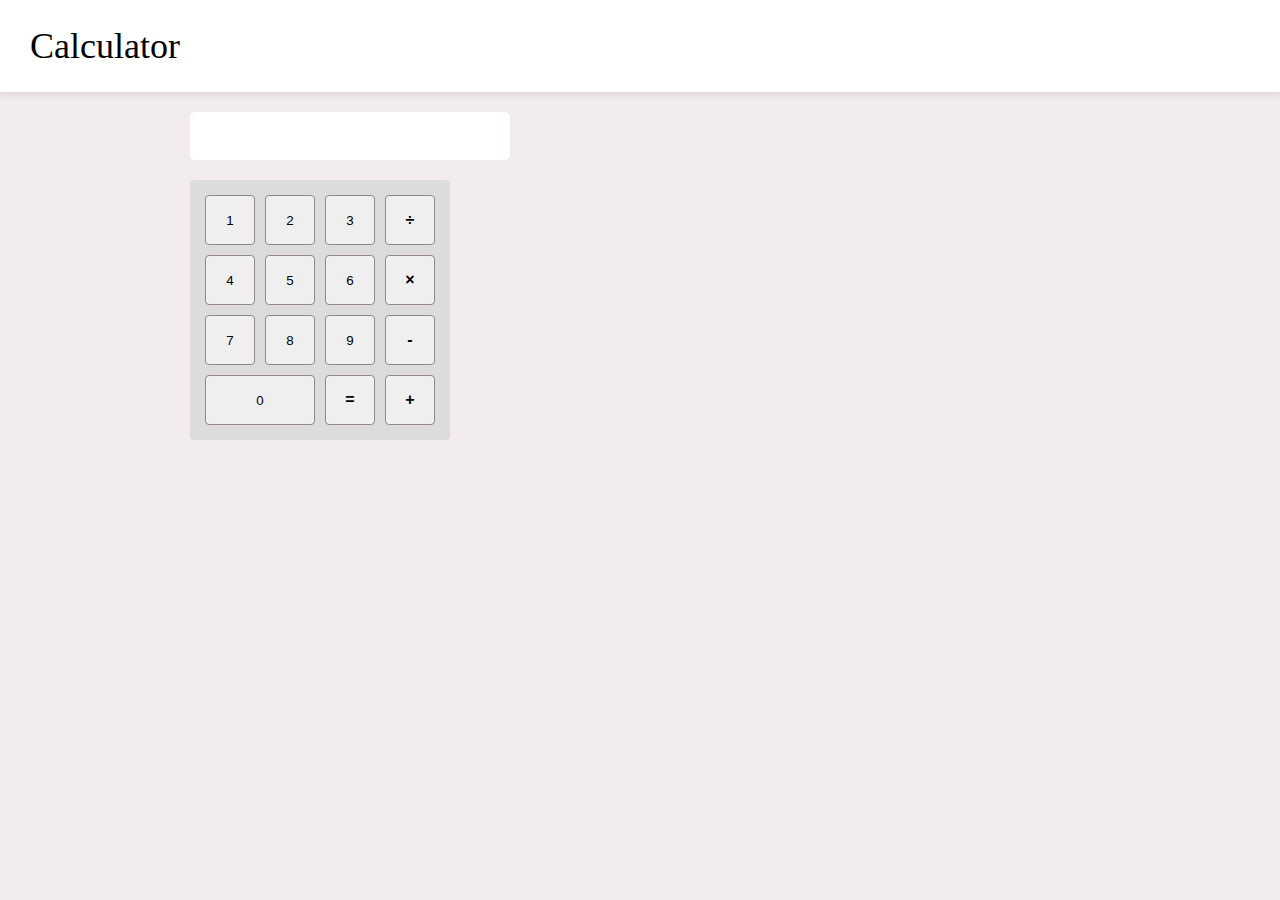
<file: supermini_project01/index.html>
<!DOCTYPE html>
<html lang="en">
  <head>
    <meta charset="UTF-8" />
    <meta name="viewport" content="width=device-width, initial-scale=1.0" />
    <title>Document</title>
    <link rel="stylesheet" href="style.css" />
  </head>
  <body>
    <nav class="navbar">
      <h1 class="nav-brand">Calculator</h1>
    </nav>

    <main class="container">
      <input type="text" id="output" readonly />
      <div id="calculator">
        <button class="number">1</button>
        <button class="number">2</button>
        <button class="number">3</button>
        <button class="operation" data-action="divide">÷</button>
        <button class="number">4</button>
        <button class="number">5</button>
        <button class="number">6</button>
        <button class="operation" data-action="multiply">×</button>
        <button class="number">7</button>
        <button class="number">8</button>
        <button class="number">9</button>
        <button class="operation" data-action="subtract">-</button>
        <button class="number zero">0</button>
        <button class="equal">=</button>
        <button class="operation" data-action="sum">+</button>
      </div>
    </main>
    <script src="index.js"></script>
  </body>
</html>
</file>
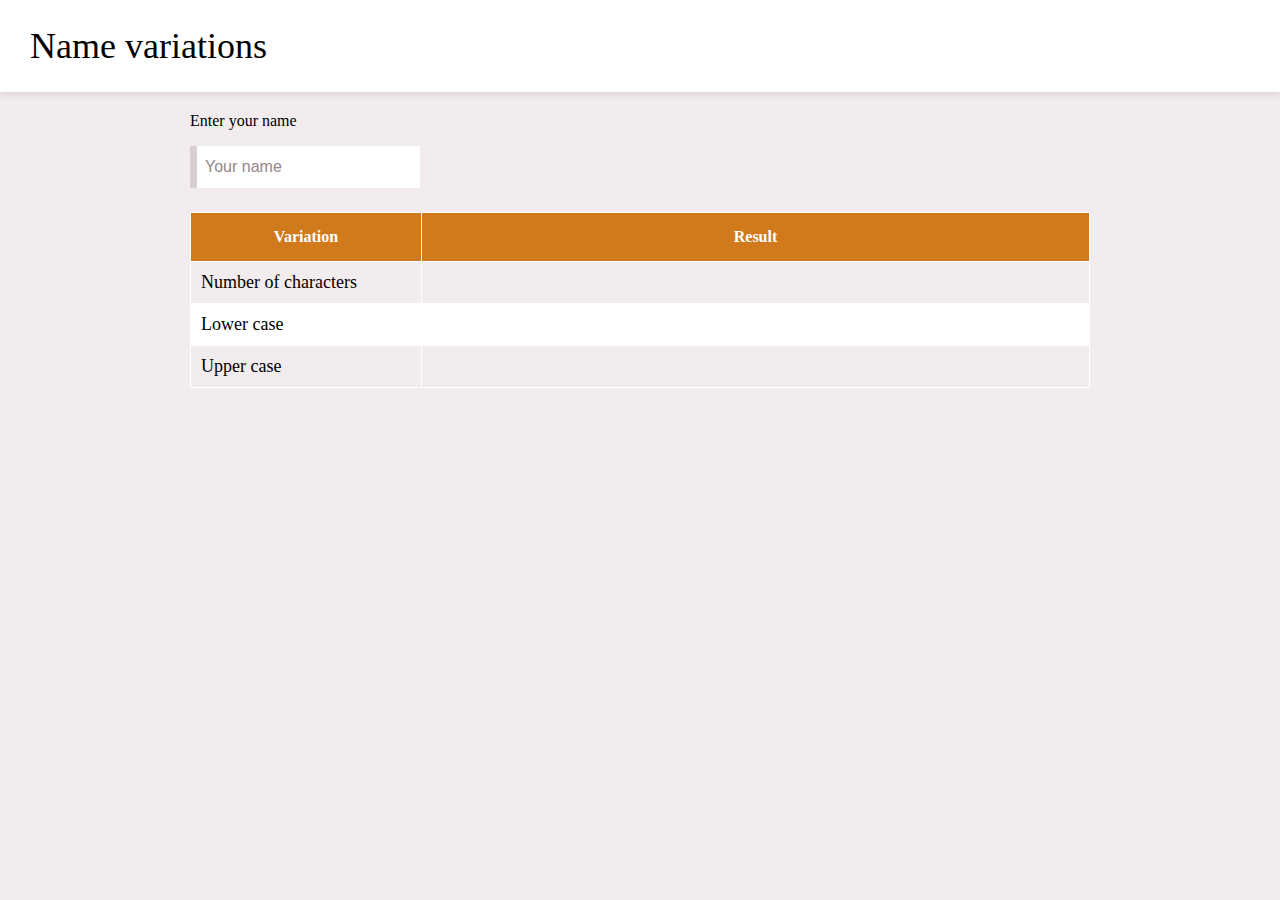
<file: supermini_project02/index.html>
<!DOCTYPE html>
<html lang="en">
  <head>
    <meta charset="UTF-8" />
    <meta name="viewport" content="width=device-width, initial-scale=1.0" />
    <title>Document</title>
    <link rel="stylesheet" href="style.css" />
  </head>
  <body>
    <nav class="navbar">
      <h1 class="nav-brand">Name variations</h1>
    </nav>

    <main class="container">
      <div>
        <label class="label" for="component-name">Enter your name</label>
        <input
          type="text"
          class="input"
          placeholder="Your name"
          id="your-name"
          autocomplete="off"
        />
      </div>

      <table class="table" border="1">
        <thead>
          <tr>
            <th width="200px">Variation</th>
            <th>Result</th>
          </tr>
        </thead>
        <tbody>
          <tr>
            <td>Number of characters</td>
            <td id="answer1"></td>
          </tr>
          <tr>
            <td>Lower case</td>
            <td id="answer2"></td>
          </tr>
          <tr>
            <td>Upper case</td>
            <td id="answer3"></td>
          </tr>
        </tbody>
      </table>
    </main>
    <script src="index.js"></script>
  </body>
</html>
</file>
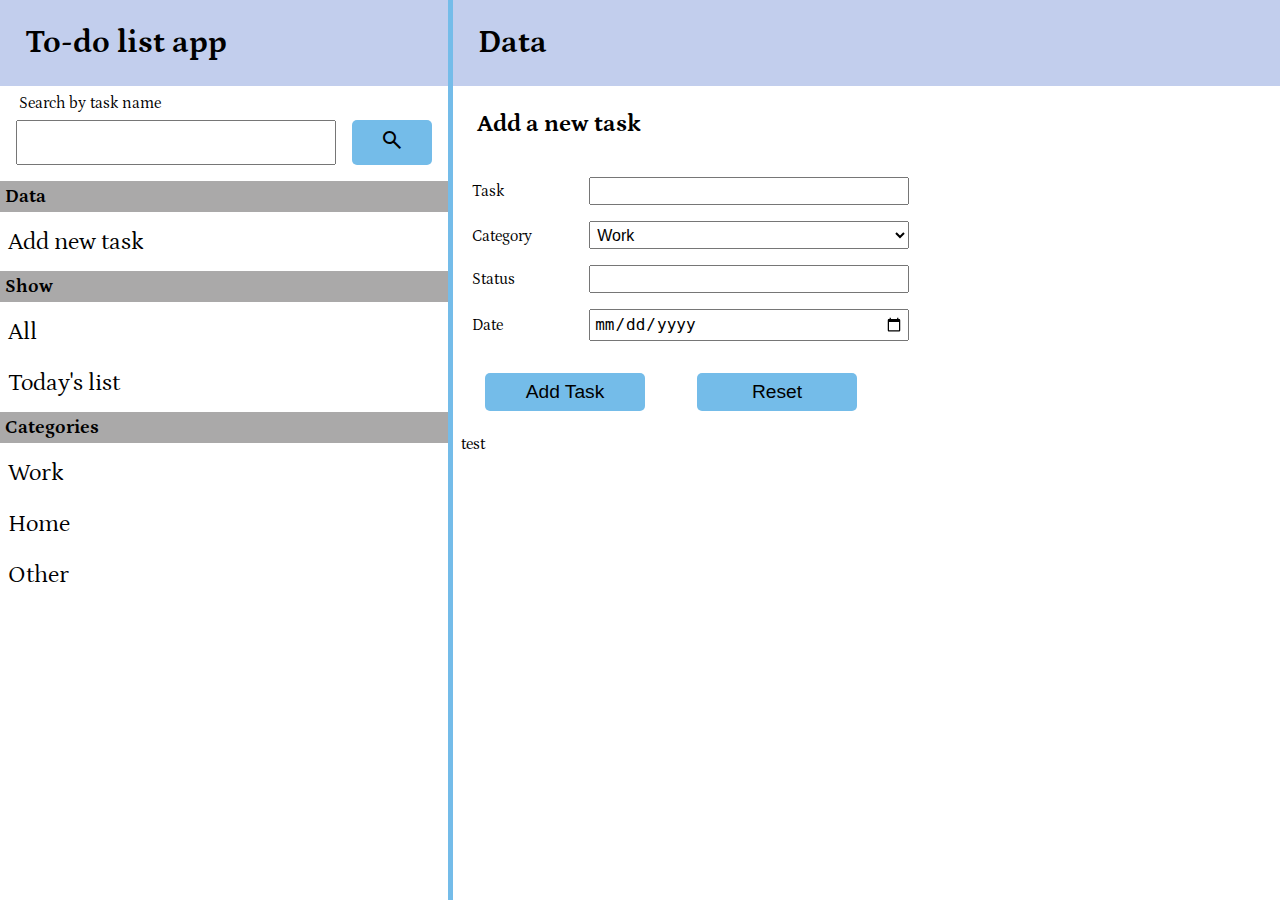
<file: Practice0310/todoapp/index.html>
<!DOCTYPE html>
<html lang="en">
  <head>
    <meta charset="utf-8">
    <meta name="viewport" content="width=device-width, initial-scale=1">
    <link href="https://fonts.googleapis.com/css2?family=Petrona:wght@300;400&display=swap" rel="stylesheet">
    <title> To do list App </title>
    <link rel="stylesheet" href="https://fonts.googleapis.com/css2?family=Material+Symbols+Outlined:opsz,wght,FILL,GRAD@20..48,100..700,0..1,-50..200" />
    <link rel="stylesheet" href="style.css">
  </head>
  <body>
    <div id="container">
      <div id="menu">
        <h1> To-do list app </h1>
          <form id="form_search">
            <label for="search_task">Search by task name</label>
            <div id="search_input">
              <input type="search" id="search_task">
              <button type="submit" id="search_btn"><span class="material-symbols-outlined">search</span></button>
            </div>
          </form> 
          
          <div id="nav">
            <h3>Data</h3>
            <ul>
              <li id="add_new">Add new task</li>
          
              <h3>Show</h3>
              <ul>
                <li id="all_list">All</li>
                <li id="today_list">Today's list</li>
                <h3>Categories</h3>
                <li id="work_list">Work</li>
                <li id="home_list">Home</li>
                <li id="other_list">Other</li>
              </ul>
          </div>
      </div>
      <div id="data">
        <h1>Data</h1>
        <div id="new_task_data">
          <h2>Add a new task</h2> 
          <form id="new_task" action="">
            <div>
              <label for="task_name">Task </label>
              <input type="text" id="task_name">
            </div>
            <div>
              <label for="category">Category</label>
              <select id="category">
                <option value="Work">Work</option>
                <option value="Home">Home</option>
                <option value="Other">Other</option>
              </select>
            </div>
            <div>
              <label for="status">Status </label>
              <input type="text" id="status">
            </div>
            <div>
              <label for="date">Date</label>
              <input type="date" id="date">
            </div>
            <div>
              <button type="submit">Add Task</button>
              <button type="reset">Reset</button>
          </div>
          <p id="status">test</p>
          </form>
      </div> 
      <div id="todo_list">
        <table id="task_database" frame="void" rules="all">
        </table>
      </div>
      
    </div>
  </div>
  <script src="script.js"></script>
</body>
</html>
</file>
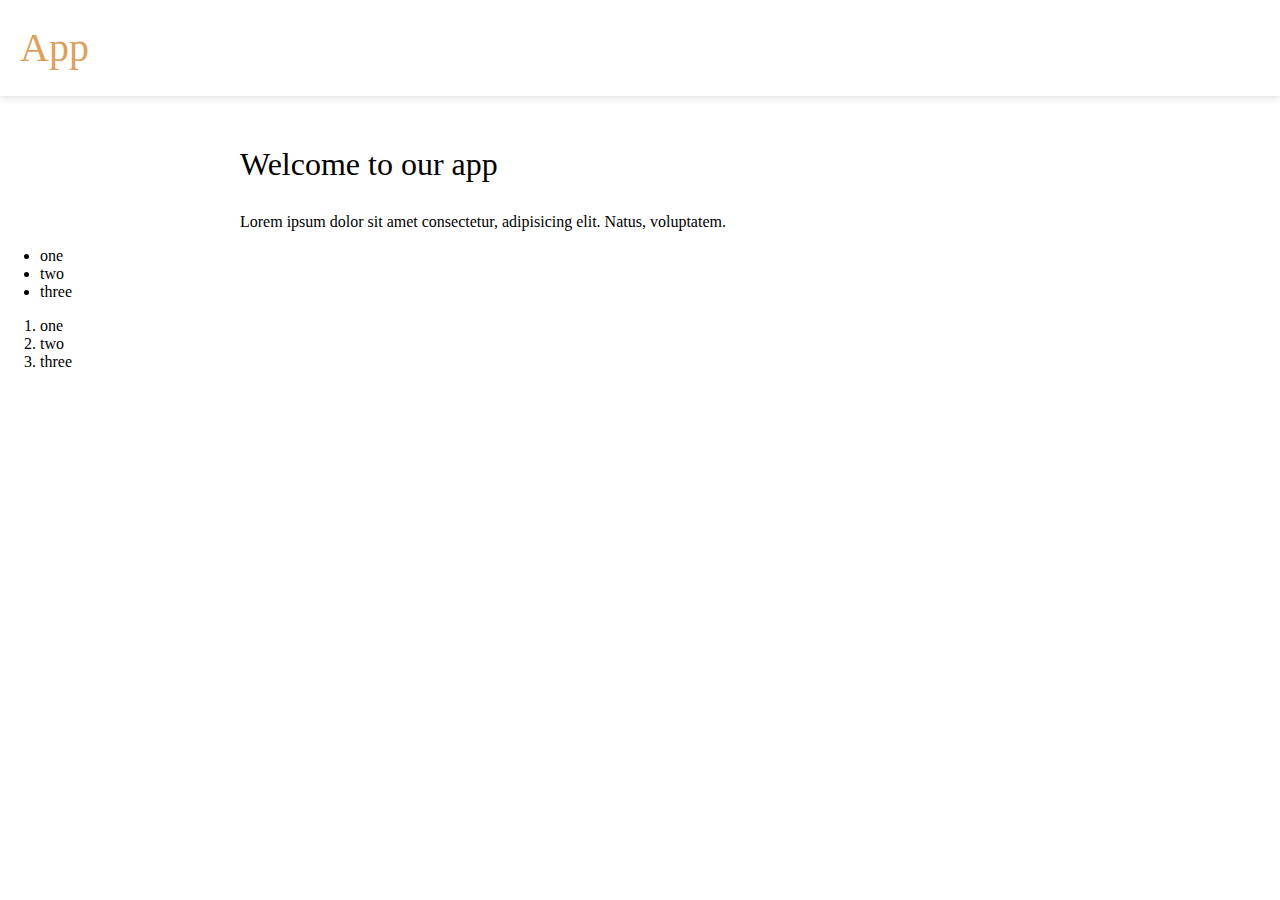
<file: Practice_lessons1209/extra/index.html>
<!DOCTYPE html>
<html lang="en">
<head>
    <meta charset="UTF-8">
    <title>Document</title>
    <link rel="stylesheet" href="index.css" type="text/css">

</head>
<body>
  <nav id="navbar">
    <a href="" class="nav-brand">App</a>
    <!-- <ul>
      <li class="nav-item"><a href="about.html">About us</a></li>
      <li><a href="" class="nav-item btn btn-default">Register</a></li>
    </ul> -->
  </nav>
    <div class="header">
    </div>
    <div id="main" class="container">
        <h1>Welcome to our app</h1>
        <p>
            Lorem ipsum dolor sit amet consectetur, adipisicing elit. Natus,
            voluptatem.
        </p>
    </div>
    <section id="container">
        <ul>
            <li class="first">one</li>
            <li class="second">two</li>
            <li class="third">three</li>
        </ul>
        <ol>
            <li class="first">one</li>
            <li class="second">two</li>
            <li class="third">three</li>
        </ol>
    </section>
    <div class="footer">
    </div>
</body>
<script type="text/javascript" src="index.js"></script>

</html>
</file>
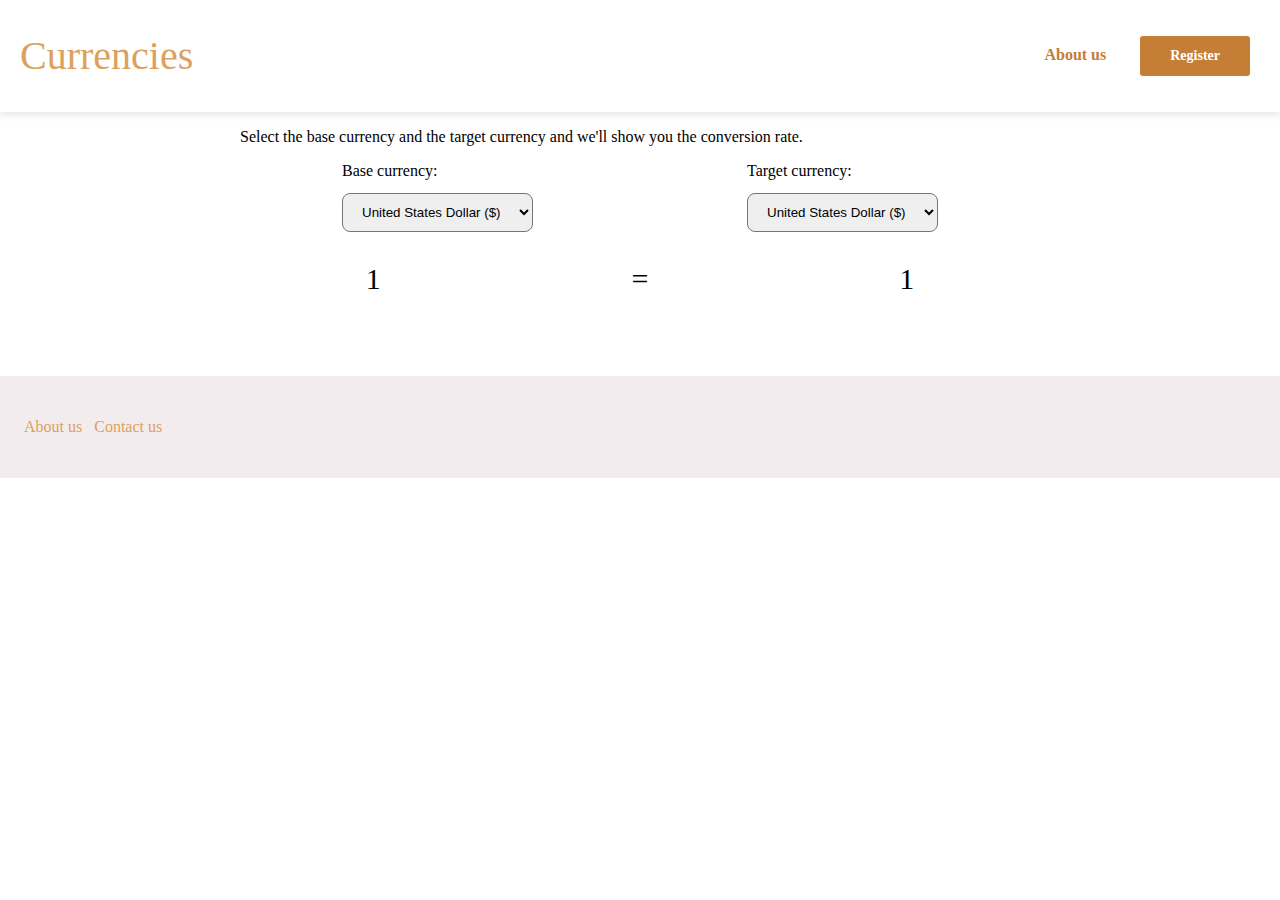
<file: Practice0310/Groupwork/miniproject02/index.html>
<!DOCTYPE html>
<html>
<head>
    <meta charset="UTF-8">
    <meta name="viewport" content="width=device-width, initial-scale=1.0">
    <title>Page</title>
    <link rel="stylesheet" href="index.css" type="text/css">
</head>
<body>
    <nav id="navbar">
      <a href="" class="nav-brand">Currencies</a>
      <ul>
        <li class="nav-item"><a href="about.html">About us</a></li>
        <li><a href="" class="nav-item btn btn-default">Register</a></li>
      </ul>
    </nav>

    <div class="container" id="main">
        <p>Select the base currency and the target currency and we'll show you the conversion rate.</p>
        <div class="grid">
            <div>
                <label for="base-currency">Base currency:</label>
                <select id="base-currency">
                    <option value="USD">United States Dollar ($)</option>
                    <option value="EUR">Euro (€)</option>
                    <option value="CAD">Canadian Dollar (C$)</option>
                    <option value="INR">Indian Rupee (₹)</option>
                </select>
            </div>
            <div>
                <label for="target-currency">Target currency:</label>
                <select id="target-currency">
                    <option value="USD">United States Dollar ($)</option>
                    <option value="EUR">Euro (€)</option>
                    <option value="CAD">Canadian Dollar (C$)</option>
                    <option value="INR">Indian Rupee (₹)</option>
                </select>
            </div>
        </div>
        <div class="result-grid">
            <p> 1 </p>
            <p> = </p>
            <p id="conversion-result">1</p>
        </div>

    </div>

    <footer id="footer-wrapper">
        <a href="about.html" target="_blank">About us</a>
        <a href="contact.html" target="_blank">Contact us</a>
    </footer>
</body>
<script type="text/javascript" src="index.js"></script>
</html>
</file>
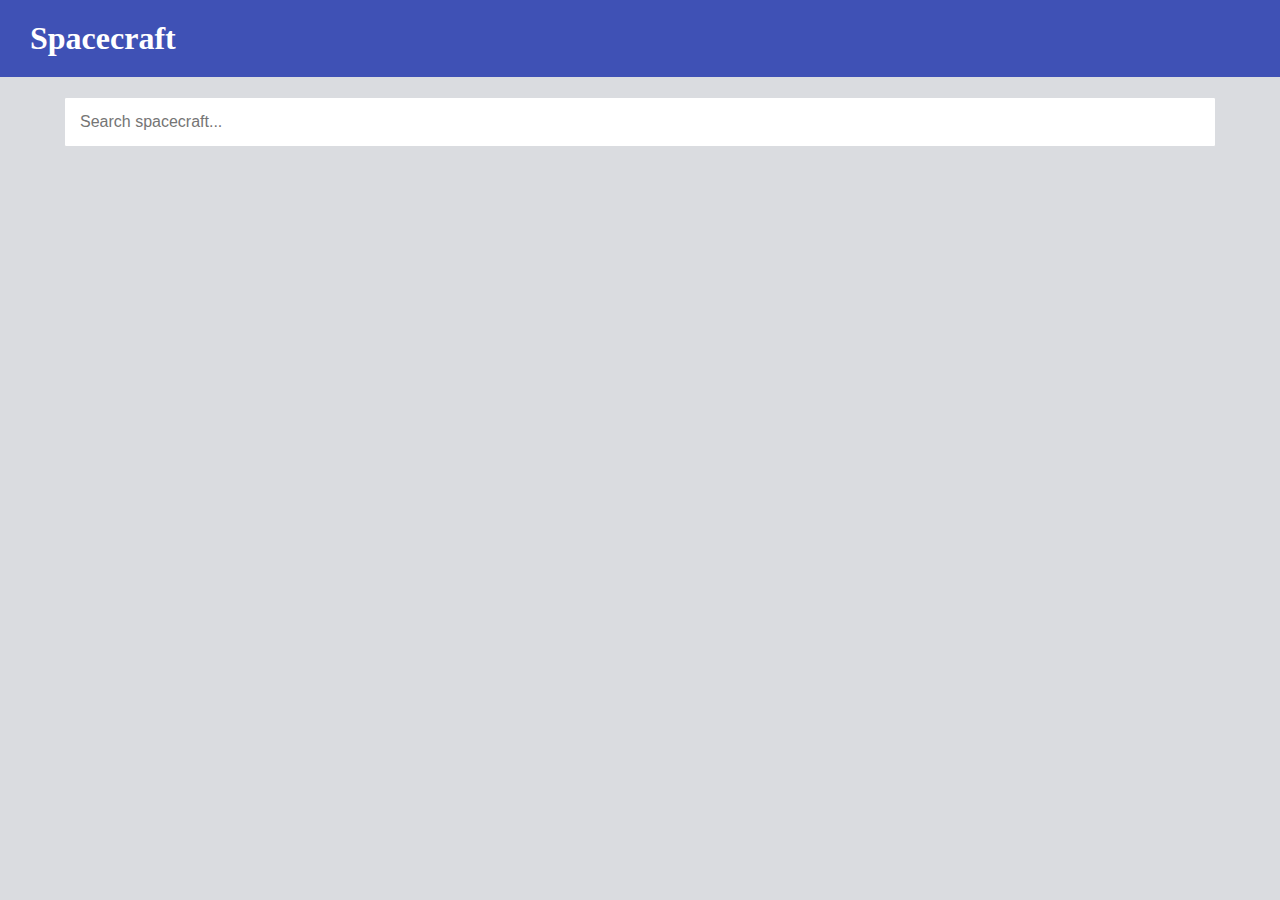
<file: Practice_lesson1909/mini-projects/project01/index.html>
<!DOCTYPE html>
<html>
  <head>
    <title>Page</title>
    <meta charset="UTF-8" />
    <link rel="stylesheet" href="index.css" type="text/css">
  </head>

  <body>
    <nav>
        <h1>Spacecraft</h1>
    </nav>
    <main class="container">
        <form>
            <input type="search" id="app-search" class="textfield" placeholder="Search spacecraft..." />
        </form>
        <ul id="results-list"></ul>
    </main>


  </body>
  <script type="text/javascript" src="project01.js"></script>
</html>
</file>
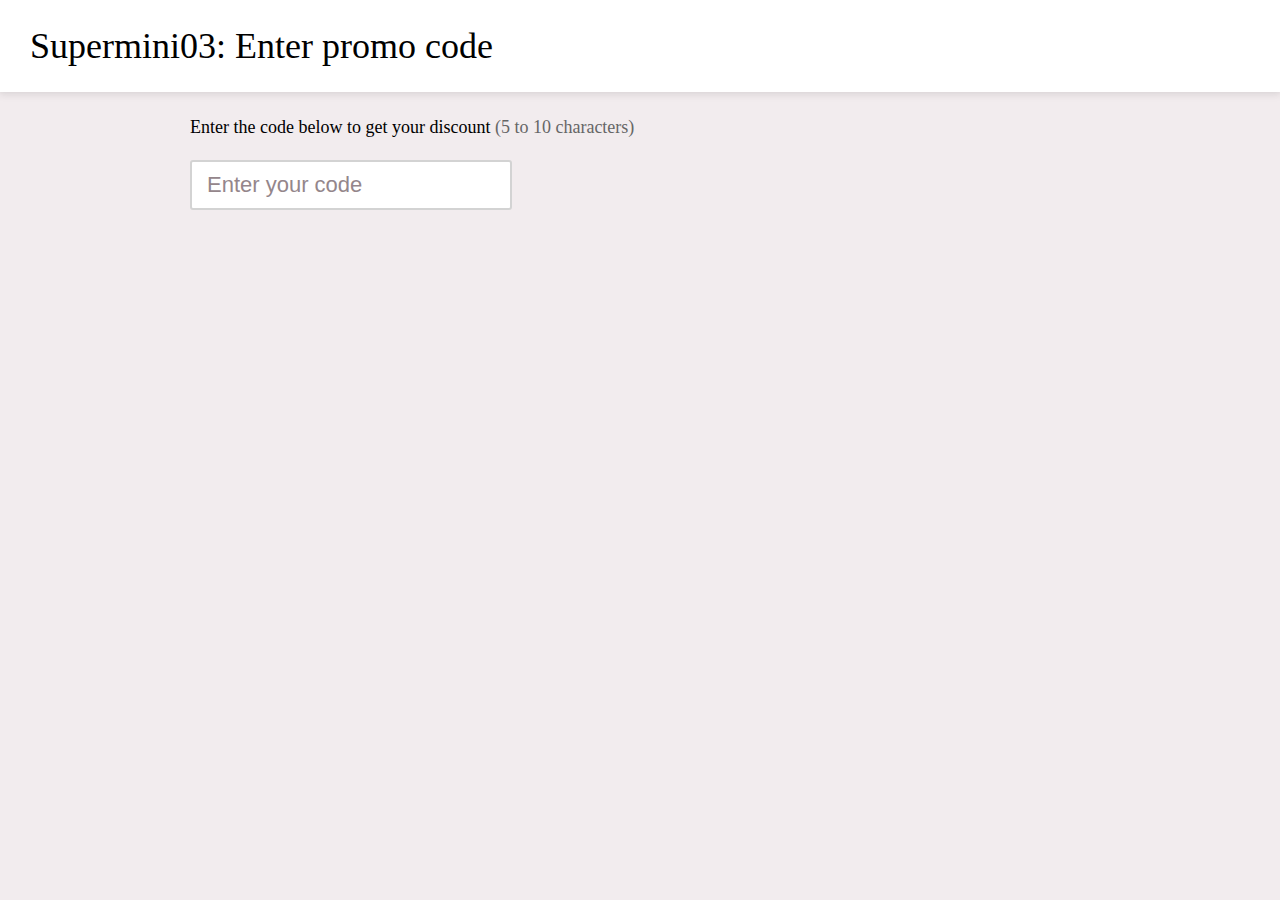
<file: Practice_lessons0509/superminiProjects/supermini03/index.html>
<!DOCTYPE html>
<html lang="en">
  <head>
    <meta charset="UTF-8" />
    <meta name="viewport" content="width=device-width, initial-scale=1.0" />
    <title>Document</title>
    <link rel="stylesheet" href="index.css" />
  </head>
  <body>
    <nav class="navbar">
      <h1 class="nav-brand">Supermini03: Enter promo code</h1>
  </nav>
  
  <main class="container">
      <p>Enter the code below to get your discount <span class="hint">(5 to 10 characters)</span></p>
      <input type="text" id="promo-code" class="input" placeholder="Enter your code">
  </main>
  </body>
    <script src="index.js"></script>
  </body>
</html>
</file>
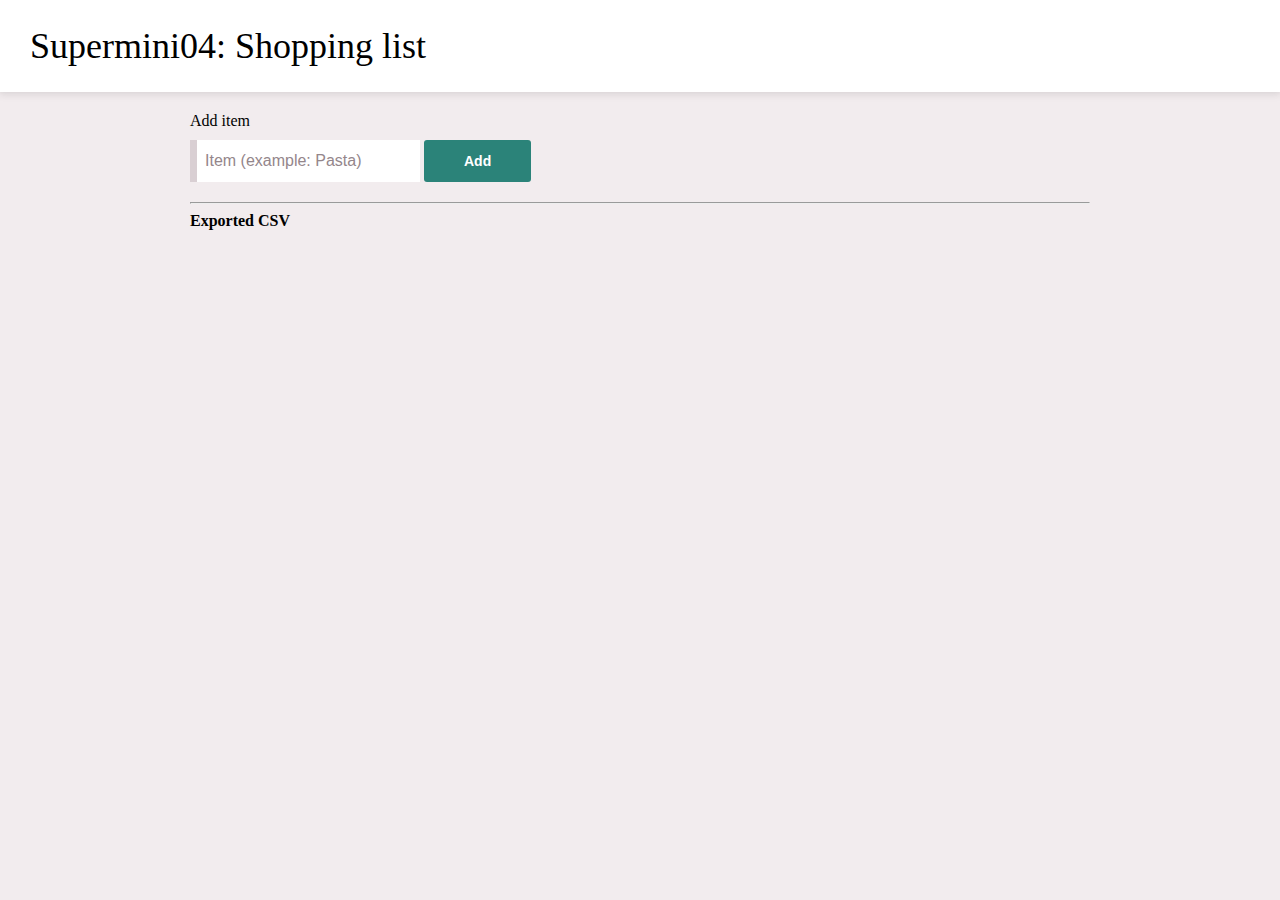
<file: Practice_lessons0509/superminiProjects/supermini04/index.html>
<!DOCTYPE html>
<html lang="en">
  <head>
    <meta charset="UTF-8" />
    <meta name="viewport" content="width=device-width, initial-scale=1.0" />
    <title>Document</title>
    <link rel="stylesheet" href="index.css" />
  </head>
  <body>
    <nav class="navbar">
      <h1 class="nav-brand">Supermini04: Shopping list</h1>
  </nav>
  
  <main class="container">
      <form id="shopping-list-form">
          <label class="label" for="component-name">Add item</label>
          <input type="string" class="input" required placeholder="Item (example: Pasta)" id="item-name">
          <input type="submit" class="btn btn-default" value="Add" />
      </form>
  
          <ul id="shopping-list"></ul>
          <hr />
          <strong>Exported CSV</strong>
          <p id="exported-json"></p>
      </div>
  </main>
  </body>
    <script src="shopping.js"></script>
  </body>
</html>
</file>
<file: supermini_project01/style.css>
:root {
  --white: #fff;
  --black: #000;

  /* Primary colors*/
  --primary-1: #d07a1c;
  --primary-2: #e79e4f;
  --primary-3: #e1b98e;
  --primary-4: #f8d9b7;
  --primary-5: #fcf0e3;

  /* Neutral colors */
  --neutral-1: #2c2c2c;
  --neutral-2: #434343;
  --neutral-3: #94868b;
  --neutral-4: #d9cfd3;
  --neutral-5: #f2ecee;

  /* Accent-blue colors */
  --accent-1: #970e3d;
  --accent-2: #c43464;
  --accent-3: #de7699;
  --accent-4: #e6c3ce;
  --accent-5: #fff2f7;
}

body {
  background-color: var(--neutral-5);
  margin: 0;
}

h1 {
  font-size: 36px;
  font-weight: 600;
}

h2 {
  font-size: 28px;
  font-weight: 500;
}

h3 {
  font-size: 24px;
  font-weight: normal;
}

p {
  line-height: 30px;
  font-size: 18px;
}

a {
  color: var(--primary-2);
  font-weight: bold;
  text-decoration: none;
}
a:hover {
  text-decoration: underline;
}

.rounded {
  border-radius: 30px;
}

.container {
  max-width: 900px;
  margin: 0 auto;
  padding: 0 20px;
}

/* BUTTONS */
.btn {
  border-radius: 3px;
  display: inline-block;
  cursor: pointer;
  font-size: 14px;
  font-weight: 600;
  padding: 13px 40px;
  border: 0;
  transition: background-color 200ms, color 200ms;
}

.btn-default {
  color: var(--white);
  background-color: var(--primary-1);
}

.btn-default:hover,
.btn-outline:hover {
  color: var(--white);
  background-color: var(--primary-2);
  text-decoration: none;
}

.btn-default:active,
.btn-outline:active {
  color: var(--primary-1);
  background-color: var(--primary-4);
}

.btn-default[disabled],
.btn-outline[disabled] {
  color: var(--primary-4);
  background-color: var(--primary-5);
  cursor: default;
}

.btn-accent {
  color: var(--white);
  background-color: var(--accent-1);
}

.btn-accent:hover {
  color: var(--white);
  background-color: var(--accent-2);
  text-decoration: none;
}

.btn-accent:active {
  color: var(--accent-1);
  background-color: var(--accent-4);
}

.btn-accent[disabled] {
  color: var(--accent-4);
  background-color: var(--accent-5);
  cursor: default;
}

.btn-outline {
  color: var(--primary-1);
  background-color: var(--primary-4);
  border: var(--primary-1) 2px solid;
  box-shadow: 1px 1px 7px #c4c4c4;
  padding: 8px 25px;
  border-radius: 10px;
}

/* FORMS */
.form h2 {
  font-size: 24px;
  font-weight: 400;
}

.form h3 {
  font-size: 20px;
  font-weight: 300;
  margin-bottom: 15px;
}

.form-section {
  border-bottom: var(--neutral-4) solid 1px;
  margin-bottom: 20px;
}

.input-required {
  color: var(--primary-2);
  text-decoration: none;
  font-weight: bold;
  padding: 0 1px;
}

.label {
  display: block;
  font-weight: 500;
}

.input {
  font-size: 16px;
  margin-top: 1em;
  margin-bottom: 1.5em;
  padding: 0.75em 0.5em;
  min-width: 200px;
  border: none;
  border-left: 7px solid var(--neutral-4);
  transition: border-left-color 160ms;
  background-color: white;
}

::placeholder {
  color: var(--neutral-3);
}

.input:focus {
  outline: none;
  border-left: 7px solid var(--primary-1);
}

/* NAVBAR */
.navbar {
  background-color: white;
  padding: 10px;
  box-shadow: 0px 3px 7px 1px rgba(0, 0, 0, 0.07),
    0px -3px 7px 1px rgba(0, 0, 0, 0.07);
  display: flex;
  align-items: center;
  justify-content: space-between;
  margin-bottom: 20px;
}

.nav-brand {
  font-weight: 450;
  text-decoration: none;
  padding-left: 20px;
  margin-top: 15px;
  margin-bottom: 15px;
  color: initial;
}

.table {
  width: 100%;
  border-collapse: collapse;
}

.table thead {
  background-color: var(--primary-1);
  color: white;
  border: 1px solid white;
}

.table th {
  padding: 15px;
}
.table td {
  padding: 10px;
}

.table tbody {
  font-size: 18px;
  border: 1px solid white;
}
.table tbody tr:nth-child(2n) {
  background-color: white;
}

.table tbody tr:nth-child(2n + 1) {
  background-color: var(--neutral-5);
}

/*********/

.names-input {
  display: grid;
  grid-template-columns: 1fr 1fr;
}

#output {
  margin-bottom: 20px;
  font-size: 24px;
  outline: none;
  border-radius: 5px;
  padding: 10px 5px;
  border: 0;
}
#calculator {
  display: grid;
  grid-template-columns: repeat(4, 50px);
  grid-template-rows: repeat(4, 50px);
  grid-gap: 10px;
  max-width: 230px;
  background-color: #dcdcdc;
  padding: 15px;
  border-radius: 4px;
}
#calculator button {
  border-radius: 4px;
  outline: none;
  border: 1px solid var(--neutral-3);
}
#calculator button:active {
  background-color: var(--primary-1);
  color: white;
}
.zero {
  grid-column: 1 / span 2;
}
.operation,
.equal {
  font-weight: bold;
  font-size: 16px;
}
</file>
<file: supermini_project02/style.css>
:root {
  --white: #fff;
  --black: #000;

  /* Primary colors*/
  --primary-1: #d07a1c;
  --primary-2: #e79e4f;
  --primary-3: #e1b98e;
  --primary-4: #f8d9b7;
  --primary-5: #fcf0e3;

  /* Neutral colors */
  --neutral-1: #2c2c2c;
  --neutral-2: #434343;
  --neutral-3: #94868b;
  --neutral-4: #d9cfd3;
  --neutral-5: #f2ecee;

  /* Accent-blue colors */
  --accent-1: #970e3d;
  --accent-2: #c43464;
  --accent-3: #de7699;
  --accent-4: #e6c3ce;
  --accent-5: #fff2f7;
}

body {
  background-color: var(--neutral-5);
  margin: 0;
}

h1 {
  font-size: 36px;
  font-weight: 600;
}

h2 {
  font-size: 28px;
  font-weight: 500;
}

h3 {
  font-size: 24px;
  font-weight: normal;
}

p {
  line-height: 30px;
  font-size: 18px;
}

a {
  color: var(--primary-2);
  font-weight: bold;
  text-decoration: none;
}
a:hover {
  text-decoration: underline;
}

.rounded {
  border-radius: 30px;
}

.container {
  max-width: 900px;
  margin: 0 auto;
  padding: 0 20px;
}

/* BUTTONS */
.btn {
  border-radius: 3px;
  display: inline-block;
  cursor: pointer;
  font-size: 14px;
  font-weight: 600;
  padding: 13px 40px;
  border: 0;
  transition: background-color 200ms, color 200ms;
}

.btn-default {
  color: var(--white);
  background-color: var(--primary-1);
}

.btn-default:hover,
.btn-outline:hover {
  color: var(--white);
  background-color: var(--primary-2);
  text-decoration: none;
}

.btn-default:active,
.btn-outline:active {
  color: var(--primary-1);
  background-color: var(--primary-4);
}

.btn-default[disabled],
.btn-outline[disabled] {
  color: var(--primary-4);
  background-color: var(--primary-5);
  cursor: default;
}

.btn-accent {
  color: var(--white);
  background-color: var(--accent-1);
}

.btn-accent:hover {
  color: var(--white);
  background-color: var(--accent-2);
  text-decoration: none;
}

.btn-accent:active {
  color: var(--accent-1);
  background-color: var(--accent-4);
}

.btn-accent[disabled] {
  color: var(--accent-4);
  background-color: var(--accent-5);
  cursor: default;
}

.btn-outline {
  color: var(--primary-1);
  background-color: var(--primary-4);
  border: var(--primary-1) 2px solid;
  box-shadow: 1px 1px 7px #c4c4c4;
  padding: 8px 25px;
  border-radius: 10px;
}

/* FORMS */
.form h2 {
  font-size: 24px;
  font-weight: 400;
}

.form h3 {
  font-size: 20px;
  font-weight: 300;
  margin-bottom: 15px;
}

.form-section {
  border-bottom: var(--neutral-4) solid 1px;
  margin-bottom: 20px;
}

.input-required {
  color: var(--primary-2);
  text-decoration: none;
  font-weight: bold;
  padding: 0 1px;
}

.label {
  display: block;
  font-weight: 500;
}

.input {
  font-size: 16px;
  margin-top: 1em;
  margin-bottom: 1.5em;
  padding: 0.75em 0.5em;
  min-width: 200px;
  border: none;
  border-left: 7px solid var(--neutral-4);
  transition: border-left-color 160ms;
  background-color: white;
}

::placeholder {
  color: var(--neutral-3);
}

input:focus {
  outline: none;
  border-left: 7px solid var(--primary-1);
}

/* NAVBAR */
.navbar {
  background-color: white;
  padding: 10px;
  box-shadow: 0px 3px 7px 1px rgba(0, 0, 0, 0.07),
    0px -3px 7px 1px rgba(0, 0, 0, 0.07);
  display: flex;
  align-items: center;
  justify-content: space-between;
  margin-bottom: 20px;
}

.nav-brand {
  font-weight: 450;
  text-decoration: none;
  padding-left: 20px;
  margin-top: 15px;
  margin-bottom: 15px;
  color: initial;
}

.table {
  width: 100%;
  border-collapse: collapse;
}

.table thead {
  background-color: var(--primary-1);
  color: white;
  border: 1px solid white;
}

.table th {
  padding: 15px;
}
.table td {
  padding: 10px;
}

.table tbody {
  font-size: 18px;
  border: 1px solid white;
}
.table tbody tr:nth-child(2n) {
  background-color: white;
}

.table tbody tr:nth-child(2n + 1) {
  background-color: var(--neutral-5);
}
</file>
<file: Practice0310/todoapp/style.css>
* {
    margin: 0;
    padding: 0;
    box-sizing: border-box;
    -webkit-font-smoothing: antialiased;
    -moz-osx-font-smoothing: grayscale;
}

html, 
body {
    height: 100%;
}

body {
    font-family: 'Petrona', serif;
}

#container {
    display: flex;
    height: 100vh;
}

#menu {
    flex: 1.2;
    border-right: 5px solid #74bce9;
}

#data {
    flex: 3;
    height: 100vh;
}

h1 {
    background-color: rgb(194, 206, 237);
    padding: 25px;
}

h2 {
    padding: 1.5rem;
}

h3 {
    background-color: rgb(170, 169, 169);
    padding: 5px;
}
#line {
    margin: 0;
    border-bottom: 5px solid #74bce9;
}

input,select,label {
  margin: 0.5rem 0.5rem;
  font-size: 1rem;
  padding: 0.2rem;
  width: 20rem;
}

li {
    margin: 0.5rem 0;
    padding: 0.5rem;
    font-size: 1.5rem;
}

li:hover {
    background-color: rgb(194, 206, 237);
    cursor: pointer;
}

#todo_list {
    display: inline-block;
    margin: 0.5rem;
    border: 1px solid;
    display: none;
}

#new_task_data {
    display: inline-block;
   
}

th {
    margin: 0.5rem 0.5rem;
    padding: 1.5rem;
    background-color: #74bce9;
    font-size: 1.2rem;
}

td {
    font-size: 1.2rem;
    padding: 1rem;
}
form {
    margin: 0.5rem;
    border-radius: 5px;
}
button {
    border: none;
    background-color: #74bce9;
    padding: 0.5rem;
    border-radius: 5px;
    margin: 1.5rem 1.5rem;
    font-size: 1.2rem;
    width: 10rem;
}

button:hover {
    cursor: pointer;
    
}

#search_input {
    display: flex;
}

#search_btn {
    margin: 0.5rem 0.5rem;
    width: 5rem;
}

#new_task label {
    display: inline-block;
    width: 100px;
}
</file>
<file: Practice_lessons1209/extra/index.css>
:root {
  --white: #fff;
  --black: #000;

  --primary-1: #c47e35;
  --primary-2: #dca15d;
  --primary-3: #dabb94;
  --primary-4: #f3dabc;
  --primary-5: #faf1e5;

  --neutral-1: #2c2c2c;
  --neutral-2: #434343;
  --neutral-3: #94868b;
  --neutral-4: #d9cfd3;
  --neutral-5: #f2ecee;

  --accent-1: #458179;
  --accent-2: #4da296;
  --accent-3: #8dd8cf;
  --accent-4: #92cfc7;
  --accent-5: #d7f2ef;
}

body {
  margin: 0;
}

h1 {
  margin: 50px 0 30px 0;
  font-weight: 400;
}

p {
  font-weight: 300;
}

a {
  color: var(--primary-2);
  text-decoration: underline;
  line-height: 1.4;
  padding: 0.25em;
}

.btn {
  border-radius: 3px;
  cursor: pointer;
  font-size: 14px;
  font-weight: 600;
  margin: 10px;
  padding: 10px 30px;
  text-decoration: none;
  max-width: 120px;
  text-align: center;
  display: inline-block;
  transition: background-color 220ms, transform 220ms;
  border: none;
}

.btn:active {
  transform: translate(0.8px, 0.8px);
}

button.btn {
  border: 1px solid var(--primary-3);
}

.btn-default {
  color: var(--white);
  background-color: var(--primary-1);
}

.btn-outline {
  color: var(--primary-1);
  background-color: var(--primary-4);
  border: var(--primary-1) 2px solid;
  box-shadow: 1px 1px 7px #c4c4c4;
}

.btn-active {
  color: var(--primary-1);
  background-color: var(--primary-4);
}

.btn-default:hover:not(:disabled) {
  background-color: var(--primary-2);
  color: white;
}

.btn-outline:hover:not(:disabled) {
  background-color: var(--primary-3);
}

.btn-default:active {
  color: var(--primary-1);
  background-color: var(--primary-3);
}

.btn:disabled {
  cursor: initial;
  opacity: 0.5;
}

#navbar {
  width: 100%;
  padding: 10px 0;
  box-shadow: 0px 3px 7px 1px rgba(0, 0, 0, 0.07),
    0px -3px 7px 1px rgba(0, 0, 0, 0.07);
  display: flex;
  align-items: center;
  justify-content: space-between;
}

.nav-brand {
  font-size: 40px;
  text-decoration: none;
  padding-left: 20px;
}

#navbar ul {
  list-style-type: none;
  overflow: hidden;
  padding-right: 20px;
}

#navbar li {
  display: inline-block;
}

.nav-item a {
  text-decoration: none;
  font-weight: bold;
  color: var(--primary-1);
  display: block;
  text-align: center;
  padding: 13px 20px;
}

.nav-item:hover a {
  text-decoration: none;
  color: var(--primary-2);
}

.form h2 {
  font-size: 24px;
  font-weight: 400;
}

.form h3 {
  font-size: 20px;
  font-weight: 300;
  margin-bottom: 15px;
}

.border-form {
  border-bottom: var(--neutral-4) solid 1px;
  margin-bottom: 20px;
}

.required {
  color: var(--primary-2);
  text-decoration: none;
  font-weight: bold;
  padding: 0 1px;
}

label {
  display: block;
  margin-bottom: 0.5em;
  font-weight: 500;
}

input:not(.btn) {
  font-size: 16px;
  margin-bottom: 1.7em;
  padding: 0.75em 0.5em;
  background-color: var(--neutral-5);
  width: 100%;
  max-width: 250px;
  border: none;
  border-left: 7px solid var(--neutral-4);
}

::placeholder {
  color: var(--neutral-4);
}

input:not(.btn):focus {
  outline: none;
  border-left: 7px solid var(--accent-1);
}

.nav-tabs {
  position: relative;
  margin: 0 0 40px 0;
}

.nav-tabs ul {
  list-style-type: none;
  margin: 0;
  padding: 0;
  padding-left: 0;
}

.nav-tabs li {
  display: inline-block;
}

.nav-tabs a {
  text-decoration: none;
  color: var(--black);
  margin-right: 20px;
}
.nav-tabs a#onlink {
  border-bottom: 7px solid var(--accent-1);
}

.border-tabs {
  position: absolute;
  z-index: -1;
  bottom: -3px;
  border-bottom: var(--neutral-4) solid 1px;
  min-width: 400px;
}

.tabs p {
  max-width: 450px;
}

.container {
  max-width: 800px;
  margin: 0px auto;
  padding: 0 20px;
}
</file>
<file: Practice0310/Groupwork/miniproject02/index.css>
:root {
  --white: #fff;
  --black: #000;

  --primary-1: #c47e35;
  --primary-2: #dca15d;
  --primary-3: #dabb94;
  --primary-4: #f3dabc;
  --primary-5: #faf1e5;

  --neutral-1: #2c2c2c;
  --neutral-2: #434343;
  --neutral-3: #94868b;
  --neutral-4: #d9cfd3;
  --neutral-5: #f2ecee;

  --accent-1: #458179;
  --accent-2: #4da296;
  --accent-3: #8dd8cf;
  --accent-4: #92cfc7;
  --accent-5: #d7f2ef;
}

body {
  margin: 0;
}

h1 {
  margin: 50px 0 30px 0;
  font-weight: 400;
}

p {
  font-weight: 300;
}

a {
  color: var(--primary-2);
  text-decoration: underline;
  line-height: 1.4;
  padding: 0.25em;
}

.btn {
  border-radius: 3px;
  cursor: pointer;
  font-size: 14px;
  font-weight: 600;
  margin: 10px;
  padding: 10px 30px;
  text-decoration: none;
  max-width: 120px;
  text-align: center;
  display: inline-block;
  transition: background-color 220ms, transform 220ms;
  border: none;
}

.btn:active {
  transform: translate(0.8px, 0.8px);
}

button.btn {
  border: 1px solid var(--primary-3);
}

.btn-default {
  color: var(--white);
  background-color: var(--primary-1);
}

.btn-outline {
  color: var(--primary-1);
  background-color: var(--primary-4);
  border: var(--primary-1) 2px solid;
  box-shadow: 1px 1px 7px #c4c4c4;
}

.btn-active {
  color: var(--primary-1);
  background-color: var(--primary-4);
}

.btn-default:hover:not(:disabled) {
  background-color: var(--primary-2);
  color: white;
}

.btn-outline:hover:not(:disabled) {
  background-color: var(--primary-3);
}

.btn-default:active {
  color: var(--primary-1);
  background-color: var(--primary-3);
}

.btn:disabled {
  cursor: initial;
  opacity: 0.5;
}

#navbar {
  width: 100%;
  padding: 10px 0;
  box-shadow: 0px 3px 7px 1px rgba(0, 0, 0, 0.07),
    0px -3px 7px 1px rgba(0, 0, 0, 0.07);
  display: flex;
  align-items: center;
  justify-content: space-between;
  background-color: white;
}

.nav-brand {
  font-size: 40px;
  text-decoration: none;
  padding-left: 20px;
}

#navbar ul {
  list-style-type: none;
  overflow: hidden;
  padding-right: 20px;
}

#navbar li {
  display: inline-block;
}

.nav-item a {
  text-decoration: none;
  font-weight: bold;
  color: var(--primary-1);
  display: block;
  text-align: center;
  padding: 13px 20px;
}

.nav-item:hover a {
  text-decoration: none;
  color: var(--primary-2);
}

.form h2 {
  font-size: 24px;
  font-weight: 400;
}

.form h3 {
  font-size: 20px;
  font-weight: 300;
  margin-bottom: 15px;
}

.border-form {
  border-bottom: var(--neutral-4) solid 1px;
  margin-bottom: 20px;
}

.required {
  color: var(--primary-2);
  text-decoration: none;
  font-weight: bold;
  padding: 0 1px;
}

label {
  display: block;
  margin-bottom: 0.5em;
  font-weight: 500;
}

input:not(.btn) {
  font-size: 16px;
  margin-bottom: 1.7em;
  padding: 0.75em 0.5em;
  background-color: white;
  width: 100%;
  max-width: 250px;
  border: none;
  border-left: 7px solid var(--neutral-4);
}

::placeholder {
  color: var(--neutral-4);
}

input:not(.btn):focus {
  outline: none;
  border-left: 7px solid var(--accent-1);
}

button {
  margin-bottom: 1.7em;
  max-width: 250px;
  min-width: 150px;
  height: 40px;
  border: none;
  border-left: 7px solid var(--neutral-4);
}

.nav-tabs {
  position: relative;
  margin: 0 0 40px 0;
}

.nav-tabs ul {
  list-style-type: none;
  margin: 0;
  padding: 0;
  padding-left: 0;
}

.nav-tabs li {
  display: inline-block;
}

.nav-tabs a {
  text-decoration: none;
  color: var(--black);
  margin-right: 20px;
}
.nav-tabs a#onlink {
  border-bottom: 7px solid var(--accent-1);
}

.border-tabs {
  position: absolute;
  z-index: -1;
  bottom: -3px;
  border-bottom: var(--neutral-4) solid 1px;
  min-width: 400px;
}

.tabs p {
  max-width: 450px;
}

.container {
  max-width: 800px;
  margin: 0px auto;
  padding: 0 20px;
}

#footer-wrapper {
  background-color: var(--neutral-5);
  padding: 40px 20px;
  margin-top: 50px;
}

#footer-wrapper a {
  text-decoration: none;
}

select {
  padding: 10px 15px;
  margin-top: 5px;
  border-radius: 8px;
}

.grid {
    display: grid;
    grid-template-columns: 1fr 1fr;
    gap: 10px;
    place-items: center;
}

.result-grid {
    display: grid;
    grid-template-columns: repeat(3, 1fr);
    place-items: center;
    font-size: 30px;
}
</file>
<file: Practice_lesson1909/mini-projects/project01/index.css>
:root {
    --light-gray: #DADCE0;
    --teal: #009688;
    --dark-blue: #3F51B5;
    --dark: #232323;
}

body {
    margin: 0;
    background-color: var(--light-gray);
}

#app-search {
    margin-top: 20px;
    margin-bottom: 10px;
}

nav {
    background-color: var(--dark-blue);
    color: white;
    padding: 20px 30px;
}
nav h1 {
    margin: 0;
}

#results-list {
    list-style: none;
    padding-left: 0;
}
#results-list li {
    padding: 25px 20px;
    background-color: white;
    box-shadow: 1px 1px 1px rgba(0, 0, 0, 0.1);
    margin: 15px 0;
    border-radius: 3px;
}

.container {
    width: 90%;
    margin: 0 auto;
}

.textfield {
  padding: 15px;
  border-radius: 2px;
  border: 1px solid var(--light-gray);
  font-size: 16px;
  width: 100%;
  transition: opacity 200ms ease-out;
  margin-bottom: 20px;
  -webkit-appearance: textfield;
  appearance: textfield;
}
</file>
<file: Practice_lessons0509/superminiProjects/supermini03/index.css>
:root {
  --white: #fff;
  --black: #000;

  /* Primary colors*/
  --primary-1: #d07a1c;
  --primary-2: #e79e4f;
  --primary-3: #e1b98e;
  --primary-4: #f8d9b7;
  --primary-5: #fcf0e3;

  /* Neutral colors */
  --neutral-1: #2c2c2c;
  --neutral-2: #434343;
  --neutral-3: #94868b;
  --neutral-4: #d9cfd3;
  --neutral-5: #f2ecee;

  /* Accent-blue colors */
  --accent-1: #970e3d;
  --accent-2: #c43464;
  --accent-3: #de7699;
  --accent-4: #e6c3ce;
  --accent-5: #fff2f7;
}

body {
  background-color: var(--neutral-5);
  margin: 0;
}

h1 {
  font-size: 36px;
  font-weight: 600;
}

h2 {
  font-size: 28px;
  font-weight: 500;
}

h3 {
  font-size: 24px;
  font-weight: normal;
}

p {
  line-height: 30px;
  font-size: 18px;
}

a {
  color: var(--primary-2);
  font-weight: bold;
  text-decoration: none;
}
a:hover {
  text-decoration: underline;
}

.rounded {
  border-radius: 30px;
}

.container {
  max-width: 900px;
  margin: 0 auto;
  padding: 0 20px;
}

/* BUTTONS */
.btn {
  border-radius: 3px;
  display: inline-block;
  cursor: pointer;
  font-size: 14px;
  font-weight: 600;
  padding: 13px 40px;
  border: 0;
  transition: background-color 200ms, color 200ms;
}

.btn-default {
  color: var(--white);
  background-color: var(--primary-1);
}

.btn-default:hover,
.btn-outline:hover {
  color: var(--white);
  background-color: var(--primary-2);
  text-decoration: none;
}

.btn-default:active,
.btn-outline:active {
  color: var(--primary-1);
  background-color: var(--primary-4);
}

.btn-default[disabled],
.btn-outline[disabled] {
  color: var(--primary-4);
  background-color: var(--primary-5);
  cursor: default;
}

.btn-accent {
  color: var(--white);
  background-color: var(--accent-1);
}

.btn-accent:hover {
  color: var(--white);
  background-color: var(--accent-2);
  text-decoration: none;
}

.btn-accent:active {
  color: var(--accent-1);
  background-color: var(--accent-4);
}

.btn-accent[disabled] {
  color: var(--accent-4);
  background-color: var(--accent-5);
  cursor: default;
}

.btn-outline {
  color: var(--primary-1);
  background-color: var(--primary-4);
  border: var(--primary-1) 2px solid;
  box-shadow: 1px 1px 7px #c4c4c4;
  padding: 8px 25px;
  border-radius: 10px;
}

/* FORMS */
.form h2 {
  font-size: 24px;
  font-weight: 400;
}

.form h3 {
  font-size: 20px;
  font-weight: 300;
  margin-bottom: 15px;
}

.form-section {
  border-bottom: var(--neutral-4) solid 1px;
  margin-bottom: 20px;
}

.input-required {
  color: var(--primary-2);
  text-decoration: none;
  font-weight: bold;
  padding: 0 1px;
}

.label {
  display: block;
  font-weight: 500;
}

.input {
  font-size: 16px;
  padding: 0.75em 0.5em;
  min-width: 200px;
  border: none;
  border-left: 7px solid var(--neutral-4);
  transition: border-left-color 160ms;
  background-color: white;
}

::placeholder {
  color: var(--neutral-3);
}

.input:focus {
  outline: none;
  border-left: 7px solid var(--primary-1);
}

/* NAVBAR */
.navbar {
  background-color: white;
  padding: 10px;
  box-shadow: 0px 3px 7px 1px rgba(0, 0, 0, 0.07),
    0px -3px 7px 1px rgba(0, 0, 0, 0.07);
  display: flex;
  align-items: center;
  justify-content: space-between;
  margin-bottom: 20px;
}

.nav-brand {
  font-weight: 450;
  text-decoration: none;
  padding-left: 20px;
  margin-top: 15px;
  margin-bottom: 15px;
  color: initial;
}

.table {
  width: 100%;
  border-collapse: collapse;
}

.table thead {
  background-color: var(--primary-1);
  color: white;
  border: 1px solid white;
}

.table th {
  padding: 15px;
}
.table td {
  padding: 10px;
}

.table tbody {
  font-size: 18px;
  border: 1px solid white;
}
.table tbody tr:nth-child(2n) {
  background-color: white;
}

.table tbody tr:nth-child(2n + 1) {
  background-color: var(--neutral-5);
}

.textbox {
  border: 0;
  min-width: 80px;
  padding: 15px 15px;
  font-size: 16px;
  min-height: 50px;
  border-radius: 3px;
  transition: opacity 200ms ease-out;
  box-shadow: 1px 1px 1px rgba(0, 0, 0, 0.2);
  margin: 0 20px;
}

#promo-code {
  font-size: 22px;
  border-radius: 3px;
  border: 2px solid lightgray;
  padding: 10px 15px;
  outline: none;
}

#promo-code.error {
  --red: #f44336;
  border-color: var(--red);
}

.hint {
  color: #666;
}
</file>
<file: Practice_lessons0509/superminiProjects/supermini04/index.css>
:root {
  --white: #fff;
  --black: #000;

  /* Primary colors*/
  --primary-1: #2b8379;
  --primary-2: #19a596;
  --primary-3: #7fd1c7;
  --primary-4: #7fd1c7;
  --primary-5: #d0f3ef;

  /* Neutral colors */
  --neutral-1: #2c2c2c;
  --neutral-2: #434343;
  --neutral-3: #94868b;
  --neutral-4: #d9cfd3;
  --neutral-5: #f2ecee;

  /* Accent-blue colors */
  --accent-1: #970e3d;
  --accent-2: #c43464;
  --accent-3: #de7699;
  --accent-4: #e6c3ce;
  --accent-5: #fff2f7;
}

body {
  background-color: var(--neutral-5);
  margin: 0;
}

h1 {
  font-size: 36px;
  font-weight: 600;
}

h2 {
  font-size: 28px;
  font-weight: 500;
}

h3 {
  font-size: 24px;
  font-weight: normal;
}

p {
  line-height: 30px;
  font-size: 18px;
}

a {
  color: var(--primary-2);
  font-weight: bold;
  text-decoration: none;
}
a:hover {
  text-decoration: underline;
}

.rounded {
  border-radius: 30px;
}

.container {
  max-width: 900px;
  margin: 0 auto;
  padding: 0 20px;
}

/* BUTTONS */
.btn {
  border-radius: 3px;
  display: inline-block;
  cursor: pointer;
  font-size: 14px;
  font-weight: 600;
  padding: 13px 40px;
  border: 0;
  transition: background-color 200ms, color 200ms;
}

.btn-default {
  color: var(--white);
  background-color: var(--primary-1);
}

.btn-default:hover,
.btn-outline:hover {
  color: var(--white);
  background-color: var(--primary-2);
  text-decoration: none;
}

.btn-default:active,
.btn-outline:active {
  color: var(--primary-1);
  background-color: var(--primary-4);
}

.btn-default[disabled],
.btn-outline[disabled] {
  color: var(--primary-4);
  background-color: var(--primary-5);
  cursor: default;
}

.btn-accent {
  color: var(--white);
  background-color: var(--accent-1);
}

.btn-accent:hover {
  color: var(--white);
  background-color: var(--accent-2);
  text-decoration: none;
}

.btn-accent:active {
  color: var(--accent-1);
  background-color: var(--accent-4);
}

.btn-accent[disabled] {
  color: var(--accent-4);
  background-color: var(--accent-5);
  cursor: default;
}

.btn-outline {
  color: var(--primary-1);
  background-color: var(--primary-4);
  border: var(--primary-1) 2px solid;
  box-shadow: 1px 1px 7px #c4c4c4;
  padding: 8px 25px;
  border-radius: 10px;
}

/* FORMS */
.form h2 {
  font-size: 24px;
  font-weight: 400;
}

.form h3 {
  font-size: 20px;
  font-weight: 300;
  margin-bottom: 15px;
}

.form-section {
  border-bottom: var(--neutral-4) solid 1px;
  margin-bottom: 20px;
}

.input-required {
  color: var(--primary-2);
  text-decoration: none;
  font-weight: bold;
  padding: 0 1px;
}

.label {
  display: block;
  font-weight: 500;
}

.input {
  font-size: 16px;
  padding: 0.75em 0.5em;
  min-width: 200px;
  border: none;
  border-left: 7px solid var(--neutral-4);
  transition: border-left-color 160ms;
  background-color: white;
}

::placeholder {
  color: var(--neutral-3);
}

.input:focus {
  outline: none;
  border-left: 7px solid var(--primary-1);
}

/* NAVBAR */
.navbar {
  background-color: white;
  padding: 10px;
  box-shadow: 0px 3px 7px 1px rgba(0, 0, 0, 0.07),
    0px -3px 7px 1px rgba(0, 0, 0, 0.07);
  display: flex;
  align-items: center;
  justify-content: space-between;
  margin-bottom: 20px;
}

.nav-brand {
  font-weight: 450;
  text-decoration: none;
  padding-left: 20px;
  margin-top: 15px;
  margin-bottom: 15px;
  color: initial;
}

.table {
  width: 100%;
  border-collapse: collapse;
}

.table thead {
  background-color: var(--primary-1);
  color: white;
  border: 1px solid white;
}

.table th {
  padding: 15px;
}
.table td {
  padding: 10px;
}

.table tbody {
  font-size: 18px;
  border: 1px solid white;
}
.table tbody tr:nth-child(2n) {
  background-color: white;
}

.table tbody tr:nth-child(2n + 1) {
  background-color: var(--neutral-5);
}

.table-center {
  text-align: center;
}

label {
  padding-bottom: 10px;
}

#shopping-list {
  margin: 20px;
  padding-left: 0;
  list-style: none;
}

#shopping-list .card {
  background-color: white;
  padding: 10px 20px;
  border: 1px solid lightgray;
  border-radius: 3px;
  display: inline-block;
  margin: 5px 0;
}

#exported-json {
  font-family: monospace;
}
</file>
